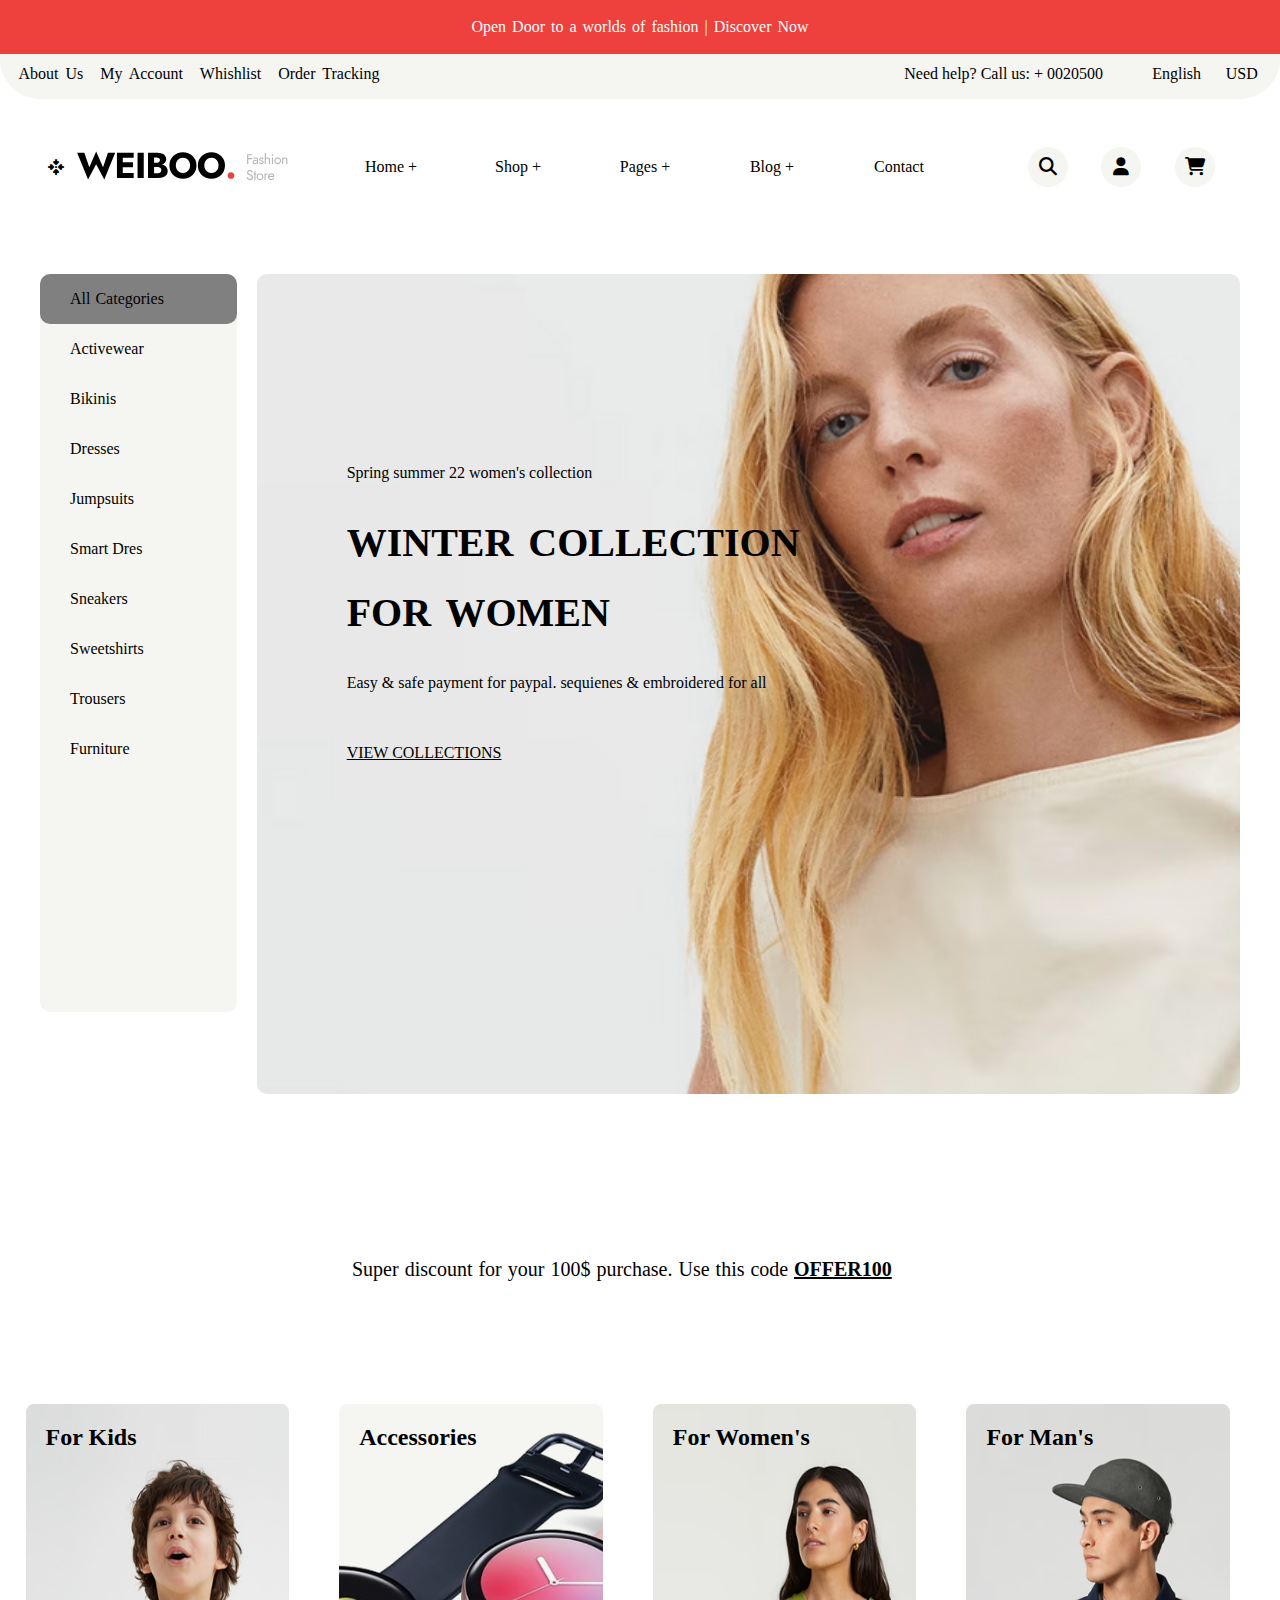
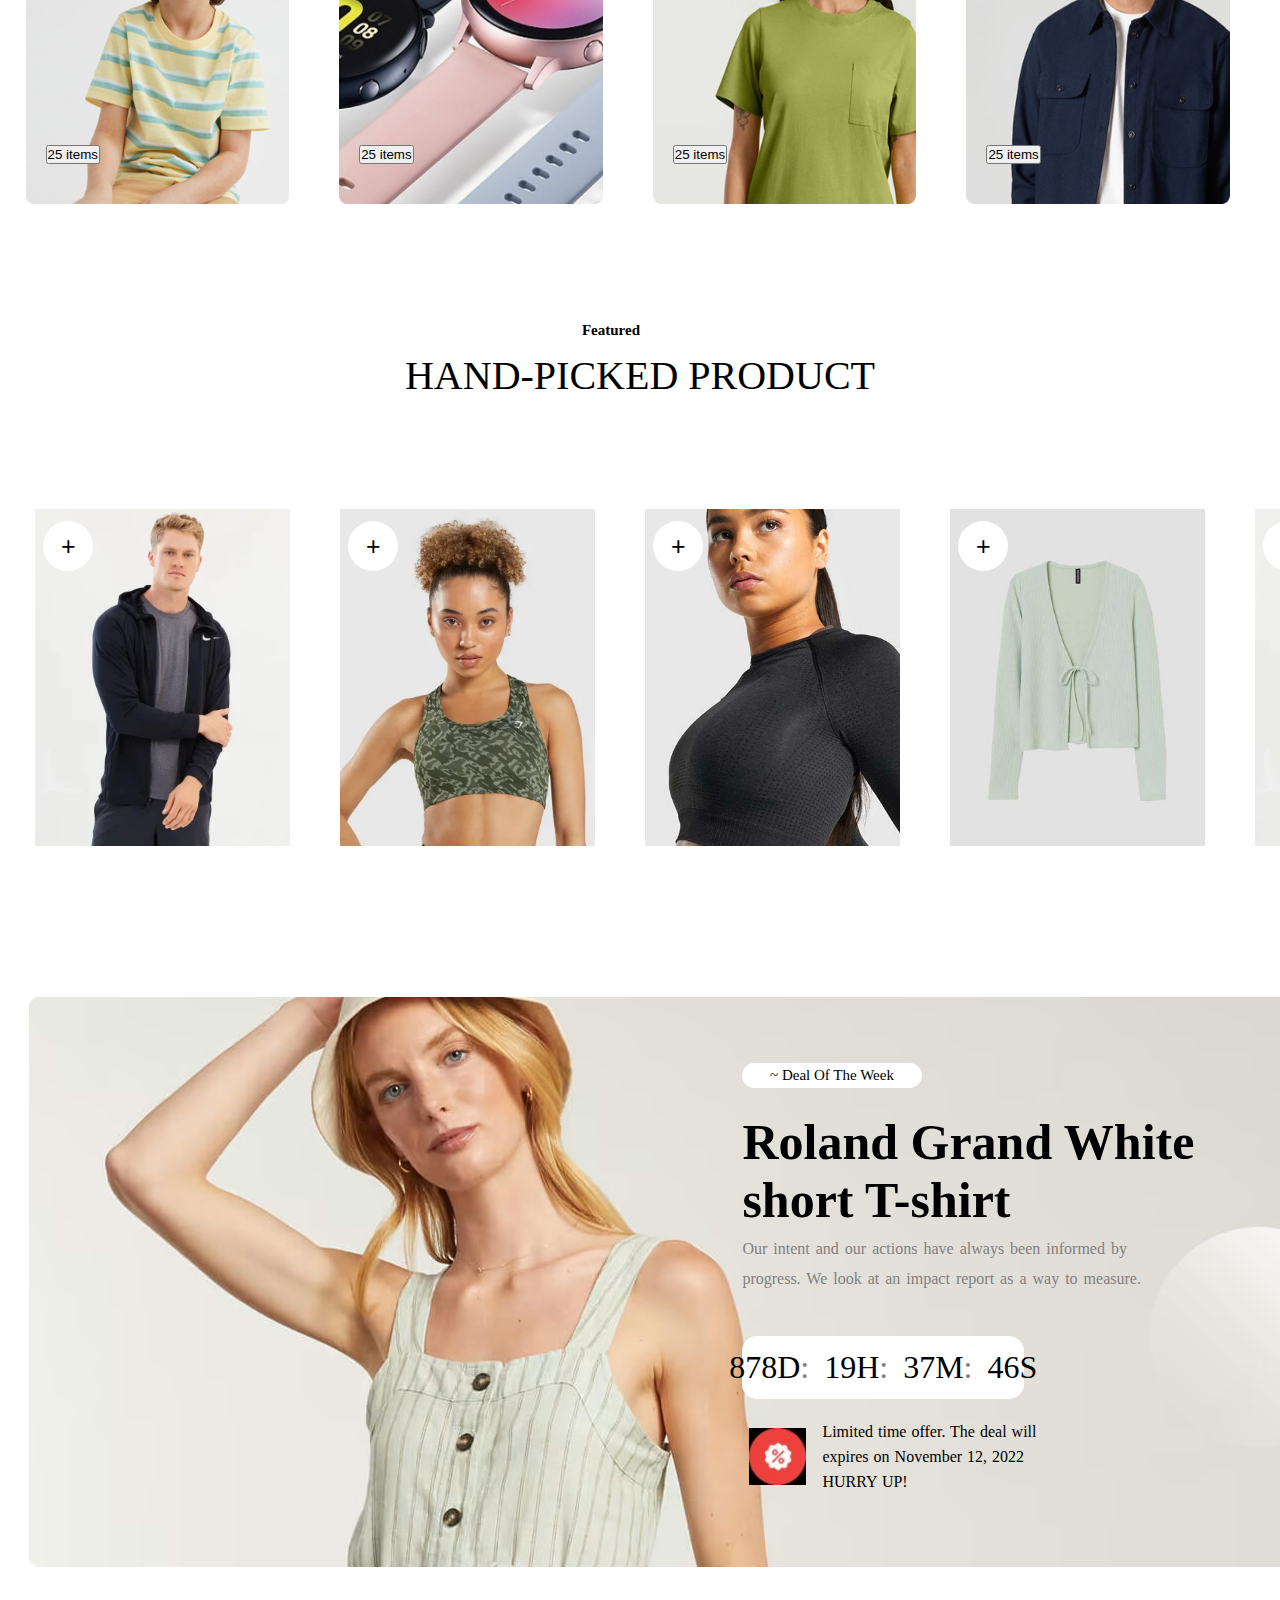
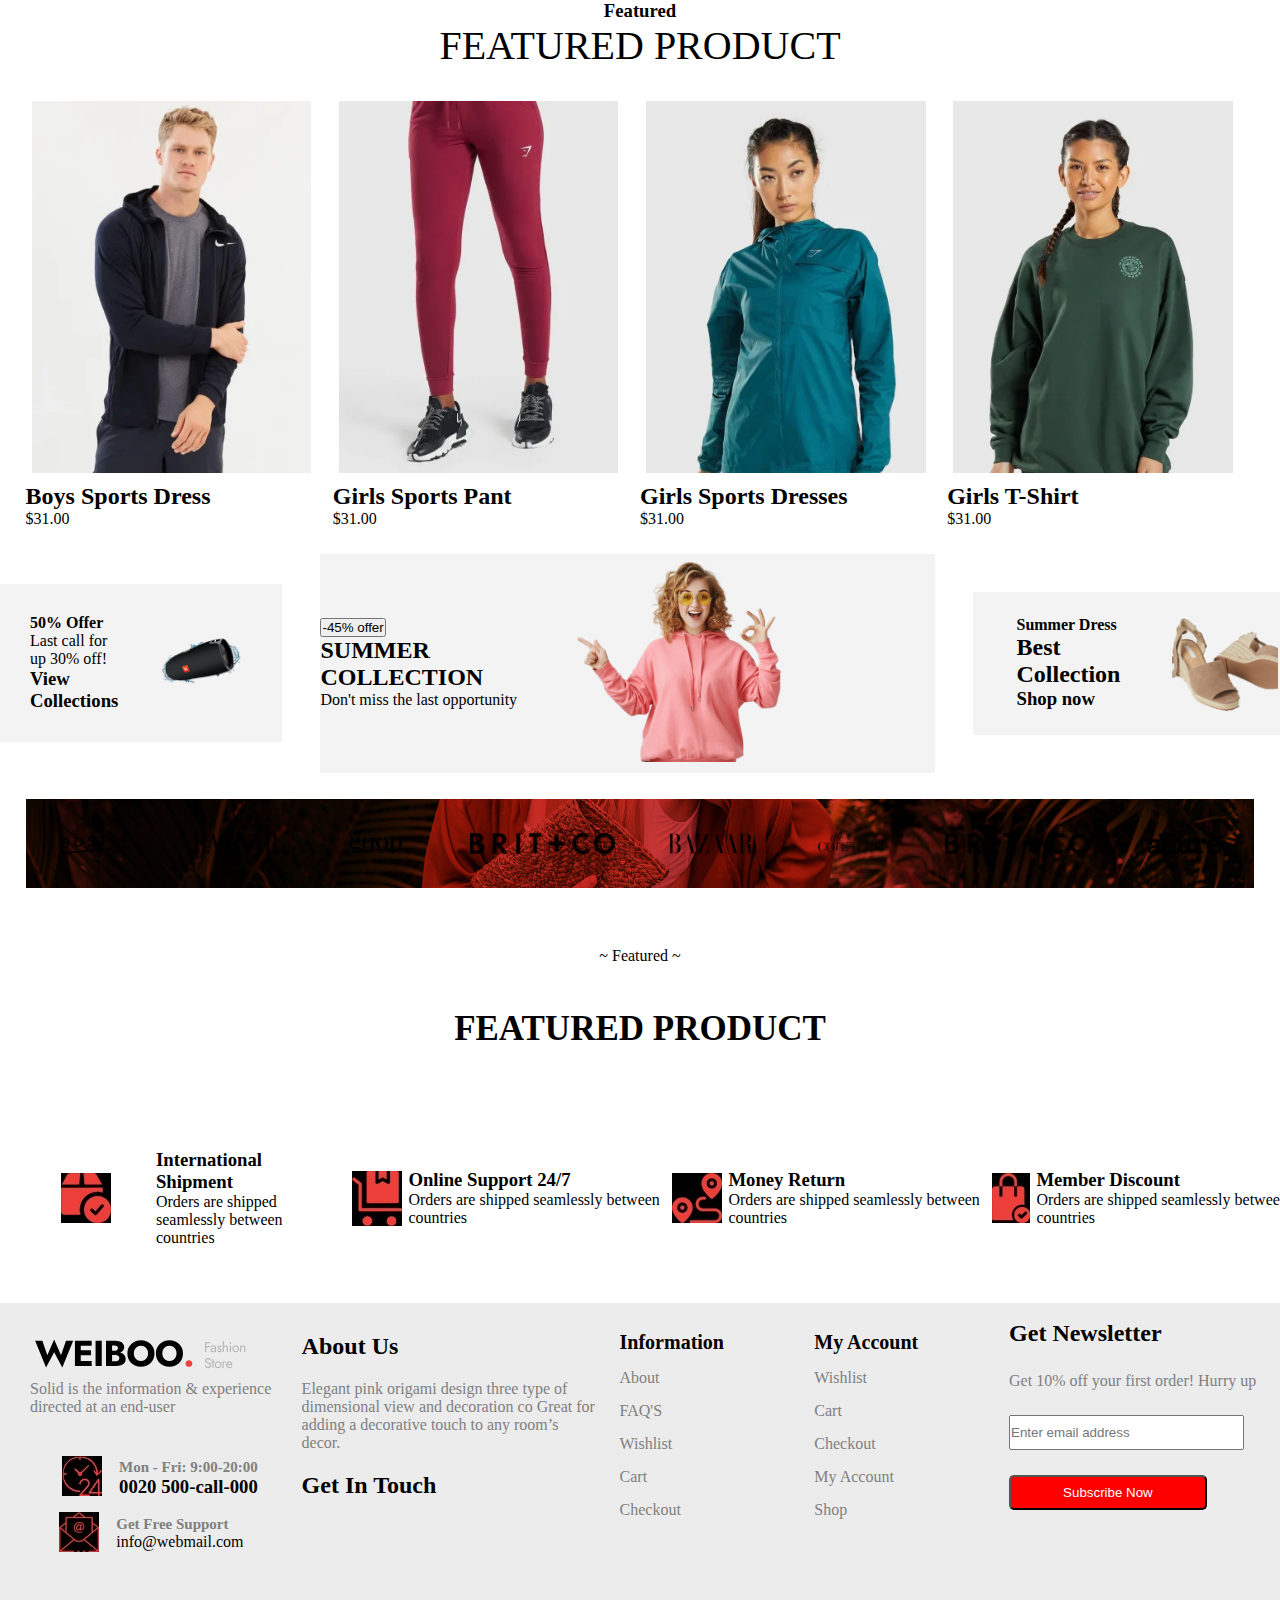
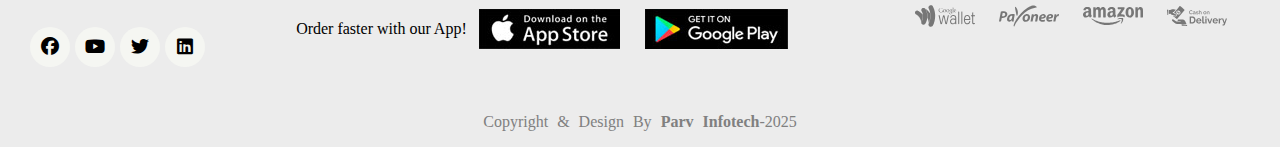
<file: index.html>
<!DOCTYPE html>
<html lang="en">
<head>
    <meta charset="UTF-8">
    <meta name="viewport" content="width=device-width, initial-scale=1.0">
    <title>vikash</title>
    <link rel="stylesheet" href="./asset/css/style.css">
    <link rel="stylesheet" href="https://cdnjs.cloudflare.com/ajax/libs/font-awesome/6.7.2/css/all.min.css" integrity="sha512-Evv84Mr4kqVGRNSgIGL/F/aIDqQb7xQ2vcrdIwxfjThSH8CSR7PBEakCr51Ck+w+/U6swU2Im1vVX0SVk9ABhg==" crossorigin="anonymous" referrerpolicy="no-referrer" />
</head>
<body>
    <div class="one">
        <p>Open Door to a worlds of fashion | Discover Now</p>
    </div>
    <div class="two">
        <div class="left">
            <li>About Us</li>
            <li>My Account</li>
            <li>Whishlist</li>
            <li>Order Tracking</li>

        </div>
        <div class="right">
            <li> Need help? Call us: + 0020500</li>
            <li></li>
            <li>English</li>
            <li>USD</li>

        </div>
    </div>
    <div class="three">
        <div class="left">
            <i class="fa-solid fa-arrows-to-dot"></i>
            <img src="./asset/image/logo1.svg" alt="">

        </div>
        <div class="center">
            <li>Home +</li>
            <li>Shop +</li>
            <li>Pages +</li>
            <li>Blog +</li>
            <li>Contact</li>

        </div>
        <div class="right">
            <span>
                <i class="fa-solid fa-magnifying-glass"></i>

            </span>

            <span>
                <i class="fa-solid fa-user"></i>

            </span>
            <span>
            <i class="fa-solid fa-cart-shopping"></i>

            </span>
        </div>

    </div>
    <div class="four">
        <div class="left">
                <li class="left1">All Categories</li>
                <li>Activewear</li>
                <li>Bikinis</li>
                <li>Dresses</li>
                <li>Jumpsuits</li>
                <li>Smart Dres</li>
                <li>Sneakers</li>
                <li>Sweetshirts</li>
                <li>Trousers</li>
                <li>Furniture</li>
            </div>
            <div class="right">
                <div class="right1">
                <img src="./asset/image/bg-pattern-3.jpg" alt="">
            </div>
                <div class="content">
                    <p>Spring summer 22 women's collection</p>
                <h1>WINTER COLLECTION FOR WOMEN</h1>
                <P>Easy & safe payment for paypal. sequienes & embroidered for all</P>
                <u>VIEW COLLECTIONS</u>

                </div>
         </div>
        </div>

        <div class="five">
            <p>Super discount for your 100$ purchase. Use this code  <b>OFFER100</b> </p>

         </div>

         <div class="six"> 
            <div class="left">
                <div class="photo">
            <img src="./asset/image/kid.png" alt="">
                 <h2>For Kids</h2>
                <button> 25 items</button>
                </div>
    <div class="photo">

        <img src="./asset/image/watch.png" alt="">
                 <h2>Accessories</h2>
                <button> 25 items</button>
                     </div>
             <div class="photo">
            <img src="./asset/image/girl.png" alt="">
                 <h2>For Women's</h2>
                <button> 25 items</button>
                 </div>
           <div class="photo">
            <img src="./asset/image/man.png" alt="">
                <h2>For Man's</h2>
                    <button> 25 items</button>
                        </div>
                        <div class="photo">
                            <img src="./asset/image/kid.png" alt="">
                                 <h2>For Kids</h2>
                                <button> 25 items</button>
                                </div>
                    <div class="photo">
                
                        <img src="./asset/image/watch.png" alt="">
                                 <h2>Accessories</h2>
                                <button> 25 items</button>
                                     </div>
                             <div class="photo">
                            <img src="./asset/image/girl.png" alt="">
                                 <h2>For Women's</h2>
                                <button> 25 items</button>
                                 </div>
                           <div class="photo">
                            <img src="./asset/image/man.png" alt="">
                                <h2>For Man's</h2>
                                    <button> 25 items</button>
                                        </div>
                 </div>
          </div>
          <div class="seven">
            <h3>Featured</h3>
         </div>
         <div class="eight">
                <p>HAND-PICKED PRODUCT</p>
        </div>

        <div class="nine">
        <div class="left">
            <div class="photo">
                <img class="img1" src="./asset/image/1.webp" alt="">
                <img class="img2" src="./asset/image/1.1.webp" alt="">
                <button>+</button>
            <div class="content">
                <h2>Bali Underwire</h2>
                <p>$31.00</p>
             </div>
            </div>
            <div class="photo">
                <img class="img1" src="./asset/image/2.webp" alt="">
                <img class="img2" src="./asset/image/slider-img11.webp" alt="">
                <button>+</button>
                <div class="content">
                 <h2>Bali Underwire</h2>
                <p>$31.00</p>
               </div>
                </div>
                
            <div class="photo">
                <img class="img1" src="./asset/image/3.webp" alt="">
                <img class="img2" src="./asset/image/product-filt3.jpg" alt="">
                <button>+</button>
                <div class="content">
                    <h2>Bali Underwire</h2>
                    <p>$31.00</p>
                </div>
                </div>
               
            <div class="photo">
                <img class="img1" src="./asset/image/4.jpg" alt="">
                <img class="img2" src="./asset/image/slider-img1-1.jpg" alt="">
                <button>+</button>
                <div class="content">
                <h2>Bali Underwire</h2>
                 <p>$31.00</p>
            </div>
            </div>
            <div class="photo">
                <img class="img1" src="./asset/image/1.webp" alt="">
                <img class="img2" src="./asset/image/1.1.webp" alt="">
                <button>+</button>
            <div class="content">
                <h2>Bali Underwire</h2>
                <p>$31.00</p>
             </div>
            </div>
            <div class="photo">
                <img class="img1" src="./asset/image/2.webp" alt="">
                <img class="img2" src="./asset/image/slider-img11.webp" alt="">
                <button>+</button>
                <div class="content">
                 <h2>Bali Underwire</h2>
                <p>$31.00</p>
               </div>
                </div>
                
            <div class="photo">
                <img class="img1" src="./asset/image/3.webp" alt="">
                <img class="img2" src="./asset/image/product-filt3.jpg" alt="">
                <button>+</button>
                <div class="content">
                    <h2>Bali Underwire</h2>
                    <p>$31.00</p>
                </div>
                </div>
               
            <div class="photo">
                <img class="img1" src="./asset/image/4.jpg" alt="">
                <img class="img2" src="./asset/image/slider-img1-1.jpg" alt="">
                <button>+</button>
                <div class="content">
                <h2>Bali Underwire</h2>
                 <p>$31.00</p>
            </div>
            </div>

        </div>
        <div class=" ten">
            <div class="image">
                <img src="./asset/image/5.jpg" alt="">
            </div>
            <div class="content">
                <h3 class="one1"> ~ Deal Of The Week</h3>
                <h1 class="two2">Roland Grand White short T-shirt</h1>
                <p class="three3"> Our intent and our actions have always been informed by progress. We
                    look at an impact report as a way to measure.</p>
                <h1 class="four4">878D <span>:</span>   19H<span>:</span>   37M<span>:</span>   46S</h1>
                <div class="content22">
                    <img src="./asset/image/deal-icon.jpeg" alt="">
                    <p> Limited time offer. The deal will expires on November 12, 2022 HURRY UP!</p>
                      
                  </div>
                </div>
                   

                    
           
            </div>

            <div class="eleven">
                <h3> Featured</h3>
                <p> FEATURED PRODUCT </p>
                </div>

            <div class="twelve">
                    <div class="left1">
                        <div class="photo1">
                            <img src="./asset/image/1.1.webp" alt="">
                            <div class="content">
                                <h2>Boys Sports Dress</h2>
                                <p>$31.00</p>
                         </div>
                    </div>
                    <div class="photo1">
                        <img src="./asset/image/1.2.webp" alt="">
                        <div class="content">
                            <h2>Girls Sports Pant</h2>
                            <p>$31.00</p>
                     </div>
                </div>
                <div class="photo1">
                    <img src="./asset/image/1.3.webp" alt="">
                    <div class="content">
                        <h2>Girls Sports Dresses</h2>
                        <p>$31.00</p>
                 </div>
                </div>
                <div class="photo1">
                    <img src="./asset/image/1.4.webp" alt="">
                    <div class="content">
                        <h2>Girls T-Shirt</h2>
                        <p>$31.00</p>
                 </div>
                </div>
                    
                </div>
            </div>
                <div class="thirteen">
                    <div class="left">
                        <div class="content">
                            <h4>50% Offer</h4>
                            <p>Last call for up 30% off!</p>
                            <h3>View Collections </h3>
                        </div>
                        <div class="image">
                            <img src="./asset/image/1.5.png" alt="">

                        </div>
                    </div>
                    <div class="center">
                        <div class="content">
                            <button>-45% offer</button>
                            <h2>SUMMER COLLECTION</h2>
                            <p>Don't miss the last opportunity</p>
                        </div>
                        <div class="image">
                            <img src="./asset/image/1.6.png" alt="">

                        </div>
                    </div>
                    <div class="right">
                        <div class="content">
                            <h4>Summer Dress</h4>
                            <h2>Best Collection</h2>
                            <h3>Shop now</h3>
                        </div>
                        <div class="image">
                            <img src="./asset/image/1.7.png" alt="">

                        </div>
                
                    </div>
                
                </div>
                <div class="fourteen">
                    <img src="./asset/image/1.8.jpg" alt="">
                <div class="centerimage">
                    <img src="./asset/image/1.png" alt="">
                    <img src="./asset/image/client-02.png" alt="">
                    <img src="./asset/image/client-03.png" alt="">
                    <img src="./asset/image/client-04.png" alt="">
                    <img src="./asset/image/client-02.png" alt="">
                    <img src="./asset/image/client-05.png" alt="">
                    <img src="./asset/image/client-04.png" alt="">
                    <img src="./asset/image/client-06.png" alt="">
                </div>
                </div>
                <div class="fifteen">
                    <p> ~ Featured ~</p>
                    <h3>FEATURED PRODUCT</h3>
                    
                </div>
        
               <div class="seventeen">
    
                   <div class="left">
                    <img src="./asset/image/1.111.jpeg" alt="">
                    <div class="content">
                        <h3>International Shipment</h3>
                  <p>Orders are shipped seamlessly between countries</p>

                    </div>

                </div>
                
        
                <div class="center1">
                    <img src="./asset/image/1.2222.jpeg" alt="">
                    <div class="content">
                        <h3>Online Support 24/7</h3>
                        <p>Orders are shipped seamlessly between countries</p>
                    </div>
                </div>

                <div class="center2">
                    <img src="./asset/image/1.33333.jpeg" alt=" ">
                    <div class="content">
                        <h3>Money Return</h3>
                    <p>Orders are shipped seamlessly between countries</p>

                    </div>
                    
                </div>
                <div class="right">
                    <img src="./asset/image/1.44444.jpeg" alt="">
                    <div class="content">
                        <h3>Member Discount</h3>
                    <p>Orders are shipped seamlessly between countries</p>

                    </div>
                    

                </div>
               </div>

        <div class="eighteen">
            <div class="left">
                <div class="top">
                    <img src="./asset/image/logo1.svg" alt="">
                    <p>Solid is the information & experience directed at an end-user</p>
                </div>
                <div class="bottom">
                    <div class="one">
                        <div class="image">
                        <img src="./asset/image/download.jpeg" alt="">
                    </div>
                    <div class="content">
                     <h4>Mon - Fri: 9:00-20:00</h4>
                     <h3>0020 500-call-000</h3>
                    </div>

                    </div>
                    <div class="two">
                        <div class="image">
                            <img src="./asset/image/download (1).jpeg" alt="">
                        </div>
                        <div class="content">
                            <h3> Get Free Support</h3>
                            <p>info@webmail.com</p>
                        </div>

                    </div>
                    
                </div>
            </div>
            <div class="center">
                <h2>About Us</h2>
                <p>Elegant pink origami design three type of dimensional view and decoration co Great for adding a decorative touch to any room’s decor.</p>
                <span>
                    <h2>Get In Touch</h2>
                </span>
               
            </div>
            <div class="right">
                <div class="right1">
                    <li class="one"><b>Information</b></li>
                    <li>About</li>
                    <li>FAQ'S</li>
                    <li>Wishlist</li>
                    <li>Cart</li>
                    <li>Checkout</li>
                </div>
                <div class="right2">
                    <li class="one"><b>My Account</b></li>
                    <li>Wishlist</li>
                    <li>Cart</li>
                    <li>Checkout</li>
                    <li>My Account</li>
                    <li>Shop</li>
                </div>
                <div class="right3">
                    <h2>Get Newsletter</h2>
                    <p>Get 10% off your first order! Hurry up</p>
                     <input type="email" placeholder="Enter email address">
                    <button>Subscribe Now</button>
                </div>

            </div>
        </div>

        <div class="nineteen">
            <div class="left">
                <span> 
                    <i class="fa-brands fa-facebook"></i>
                </span>
                <span>
                    <i class="fa-brands fa-youtube"></i>
                </span>
                <span>
                    <i class="fa-brands fa-twitter"></i>
                </span>
                <span>
                    <i class="fa-brands fa-linkedin"></i>
                </span>
            </div>

            <div class="center">
                <p>Order faster with our App!</p>
                <img src="./asset/image/appstore.jpg" alt="">
                <img src="./asset/image/playstore.jpg" alt="">
            </div>
            <div class="right">
                <img src="./asset/image/payment2.svg" alt="">
            </div>

        </div>
        <div class="twenty">
            <p>Copyright & Design By <b>Parv Infotech</b>-2025</p>
        </div>
    
</body>
</html>
</file>
<file: asset/css/style.css>
* {
  padding: 0;
  margin: 0;
  box-sizing: border-box;
}
body {
  width: 100vw;
  height: 100vh;
  overflow-x: hidden;
}
.one {
  width: 100%;
  height: 6%;
  display: flex;
  background-color: rgb(238, 64, 61);
  align-items: center;
  justify-content: center;
}
.one p {
  width: 100%;
  height: 100%;
  color: white;
  align-items: center;
  justify-content: center;
  display: flex;
  word-spacing: 2px;
}
.two {
  width: 100%;
  height: 5%;
  padding: 10px;
  justify-content: space-between;
  display: flex;
  align-items: center;
  border-bottom-right-radius: 40px;
  border-bottom-left-radius: 40px;

  background-color: rgb(245, 246, 242);
}
.two .left {
  width: 30%;
  height: 90%;
  /* background-color: orangered; */
  display: flex;
  align-items: flex-start;
  justify-content: space-around;
}
.two .left li {
  display: flex;
  word-spacing: 3px;
  transition: 0.5s;
  cursor: pointer;
}
.two .left li:hover {
  color: red;
}
.two .right {
  width: 30%;
  height: 90%;
  display: flex;
  align-items: flex-start;
  justify-content: space-around;
  /* background-color: red; */
}
.two .right li {
  display: flex;
  justify-content: space-evenly;
}
.three {
  width: 100%;
  height: 15%;
  display: flex;
  align-items: center;
  justify-content: space-evenly;
  padding-left: 10px;
  /* background-color: violet; */
}
.three .left {
  width: 20%;
  height: 100%;
  /* background-color:blue; */
  display: flex;
  align-items: center;
  justify-content: space-around;
}
.three .center {
  width: 50%;
  height: 100%;
  display: flex;
  align-items: center;
  justify-content: center;
  /* background-color: brown; */
}
.three .center li {
  width: 100%;
  display: flex;
  align-items: center;
  justify-content: space-evenly;
  transition: 0.3s;
}
.three .center li:hover {
  color: red;
}
.three .right {
  width: 20%;
  height: 100%;
  display: flex;
  align-items: center;
  justify-content: space-evenly;
  /* background-color: blue; */
}
.three .right span {
  width: 40px;
  height: 40px;
  display: flex;
  align-items: center;
  justify-content: center;
  border-radius: 50px;
  transition: 0.3s;
  background-color: rgb(245, 246, 242);
}
.three .right span:hover {
  background-color: red;
}
.three .right span i {
  font-size: 18px;
  color: black;
  display: flex;
  align-items: center;
  transition: 0.3s;
  justify-content: space-evenly;
  /* background-color: red; */
}
.three .right span:hover i {
  color: white;
}
.four {
  width: 100%;
  height: 100%;
  z-index: 2;
  gap: 20px;
  padding: 40px;
  /* margin-top: 100px; */
  justify-content: space-between;
  display: flex;
  /* background-color: yellowgreen; */
}

.four .left {
  width: 20%;
  height: 90%;
  display: inline;
  justify-content: center;
  align-items: center;
  border-radius: 10px;
  background-color: rgb(245, 246, 241);
}
.four .left1 {
  background-color: gray;
  border-radius: 10px;
  word-spacing: 1px;
  padding: 20px;
  /* background-color: red; */
}

.four .left li {
  width: 100%;
  height: 50px;
  display: flex;
  align-items: center;
  padding-left: 30px;
  justify-content: flex-start;
  /* background-color: ; */
  text-align: start;
}
.leftphoto: hover {
  transform: scale(1.1);
}
.four .right {
  width: 100%;
  height: 100%;
  display: flex;
  position: relative;
  /* background-color: orangered; */
}

.four .right img {
  width: 100%;
  height: 100%;
  border-radius: 10px;
  object-fit: cover;
  display: flex;
  justify-content: space-evenly;
  align-items: center;
}
.four .right .content {
  position: absolute;
  width: 60%;
  height: 50%;
  bottom: 30%;
  gap: 10px;
  line-height: 70px;
  left: 90px;
}
.four .right .content h1 {
  font-size: 40px;
  width: 80%;
  word-spacing: 5px;
}
.five {
  width: 100%;
  height: 30%;
  word-spacing: 1px;
  display: flex;
  color: black;
  font-size: 20px;
  align-items: center;
  justify-content: center;
}
.five p {
  width: 45%;
  height: 30%;
  display: flex;
  align-items: center;
}
.five p b {
  text-decoration: underline;
  padding-left: 1%;
}

.six {
  width: 100%;
  /* height: 100%; */
  padding-left: 2%;
  display: flex;
}

.six .left {
  width: 100%;
  height: 90%;
  position: relative;
  display: grid;
  grid-template-columns: repeat(8, calc(25% - 50px));
  grid-gap: 50px;
  transition: 1s;
  overflow: hidden;
}
.six .left .photo {
  width: 100%;
  height: 400px;
  position: relative;
  overflow: hidden;
  animation: slide forwards;
  animation-duration: 5s;
  animation-iteration-count: infinite;
  animation-direction: normal;
}

@keyframes slide {
  0% {
    transform: translateX(0);
  }
  50% {
    transform: translateX(-47vw);
  }
  100% {
    transform: translateX(-94vw);
  }
}

.six .photo:hover img {
  transform: scale(1.1);
}
.six .left .photo h2 {
  position: absolute;
  top: 20px;
  left: 20px;
}
.photo button {
  position: absolute;
  bottom: 40px;
  left: 20px;
}
.photo img {
  width: 100%;
  height: 100%;
  object-fit: fill;
  transition: 0.3s;
}
.six .left .content h2 {
  position: absolute;
  top: 60px;
  left: 70px;
  background-color: yellow;
}
.seven {
  width: 100%;
  height: 15%;
  display: flex;
  /* background-color: green; */
}
.seven h3 {
  width: 50%;
  height: 100%;
  display: flex;
  font-size: 15px;
  color: black;
  align-items: flex-end;
  justify-content: end;
}
.eight {
  width: 100%;
  height: 15%;
  display: flex;
  padding-top: 1%;
  /* background-color: yellow; */
  justify-content: center;
}
.eight p {
  width: 70%;
  height: 10%;
  font-size: 40px;
  display: flex;
  justify-content: center;
}

.nine .left {
  width: 100%;
  height: 100%;
  padding: 30px;
  display: grid;
  grid-template-columns: repeat(8, calc(25% - 40px));
  grid-gap: 40px;
}
.nine .photo {
  width: 100%;
  height: 80%;
  grid-gap: 40px;
  overflow: hidden;
  object-fit: fill;
  position: relative;
  animation-name: vikash;
  animation-iteration-count: infinite;
  animation-duration: 10s;
  display: flex;
  flex-direction: column;
}
.nine .photo img {
  width: 100%;
  height: 100%;
  object-fit: cover;
  transition: 1s;
}
.nine .photo:hover .img2 {
  z-index: -1;
  opacity: 0;
}

.photo:hover .img1 {
  transform: scale(1.1);
}
.nine .img2 {
  position: absolute;
}
.nine .photo button {
  width: 50px;
  height: 50px;
  border-radius: 100%;
  position: absolute;
  background-color: white;
  top: 5%;
  left: 5%;
  border: none;
  font-size: 25px;
  font-weight: 10px;
}
.nine img {
  padding: 2%;
}

@keyframes vikash {
  0% {
    transform: translateX(0);
  }
  25% {
    transform: translateX(-23vw);
  }
  50% {
    transform: translateX(-47vw);
  }
  75% {
    transform: translateX(-70vw);
  }
  100% {
    transform: translateX(-94vw);
  }
}
.ten{
  width: 100%;
  height: 100%;
  gap: 10px;
  display: flex;
  position: relative;
}
.ten img {
  padding: 2%;
}
.ten .content{
  width: 40%;
  height: 100%;
  row-gap: 20%;
  word-spacing: 10%;
  gap: 80%;
  position: absolute;
  top: 15%;
  right: 2%;
  /* background-color: green; */
}
.ten .content .one1{
  width: 35%;
  height: 4%;
  margin-bottom: 25px;
  font-size: 15px;
  font-weight: lighter;
  display: flex;
  align-items: center;
  justify-content: center;
  /* gap: 10px; */
  background-color: white;
  border-radius: 50px;
}
.ten .content .two2{
  width: 100%;
  height: 15%;
  font-size: 50px;
  /* background-color: yellow; */
}
.ten .content .three3{
  width: 82%;
  height: 10%;
  padding-top: 5%;
  padding-bottom: 20%;
  word-spacing: 2px;
  line-height: 30px;
  color: gray;
  /* background-color: red; */
}
.ten .content .four4{
  width: 55%;
  height: 10%;
  display: flex;
  border-radius: 15px;
  /* font-weight: small; */
  font-weight: lighter;
  align-items: center;
  justify-content: center;
  background-color: white;
}
.ten .content .four4 span{
  color: gray;
  margin-right: 15px;
}

.ten .content22{
  width: 65%;
  height: 15%;
  display: flex;
  margin-top: 10px;
  gap: 3%;
  align-items: center;
  justify-content: center;
  /* background-color: aqua; */
}
.ten .content22 img{
  width: 80px;
  height: 70px;
  display: flex;
}
.ten .content22 p{
  font-weight: normal;
  word-spacing: 1px;
  font-size: 16px;
  line-height: 25px;
}







.eleven {
  width: 100%;
  height: 40%;
  display: flex;
  align-items: center;
  justify-content: center;
  flex-direction: column;
}
.eleven h3 {
  height: 10%;
  align-items: center;
}
.eleven p {
  font-size: 40px;
}
.twelve {
  width: 100%;
  height: 80%;
  padding: 2%;
  /* background-color: green; */
}
.twelve .left1 {
  width: 100%;
  height: 100%;
  display: flex;
}
.twelve .left1 .photo1 {
  width: 100%;
  height: 100%;
}
.twelve .left1 .photo1 img {
  width: 95%;
  height: 90%;
  /* background-color: aqua; */
}
.thirteen {
  width: 100%;
  height: 100%;
  display: flex;
  column-gap: 3%;
  justify-content: space-between;
  /* background-color: yellow; */
  align-items: center;
}
.thirteen .left {
  width: 30%;
  height: 100%;
  background-color: rgb(243, 243, 243);
  display: flex;
  justify-content: space-around;
  align-items: center;
}
.thirteen .left .content{
  width: 50%;
  height: 100%;
  
  /* gap: 10%; */
  /* background-color: pink; */
}
.thirteen .left img {
  width: 90%;
  height: 100%;
  /* background-color: orange; */
}
.thirteen .center {
  width: 70%;
  height: 100%;
  display: flex;
  align-items: center;
  background-color: rgb(243,243,243);
  justify-content: space-between;
}
.thirteen .center .content {
  width: 50%;
  height: 40%;
}
.thirteen .center img {
  width: 60%;
  height: 60%;
  align-items: center;
  justify-content: flex-end;

}
.thirteen .right {
  width: 35%;
  height: 100%;
  display: flex;
  background-color: rgb(243, 243, 243);
  align-items: center;
  justify-content: end;
}
.thirteen .right .content {
  width: 50%;
  height: 50%;
}
.thirteen .right img {
  width: 100%;
  height: 100%;
}
.fourteen {
  width: 100%;
  height: 100%;
  display: flex;
  align-items: center;
  justify-content: center;
  position: relative;
  /* background-color: blue; */
}
.fourteen img {
  width: 100%;
  height: 100%;
  object-fit: contain;
  /* background-color: red; */

}
.fourteen .centerimage{
width: 100%;
height: 50%;
padding-left: 2%;
padding-right: 2%;
color: white;
/* background-color: aqua; */
display: flex;
align-items: center;
justify-content: center;
position: absolute;
animation-name: thala;
animation-iteration-count: infinite;
animation-delay: 5s;
/* opacity: 25%; */
}
@keyframes thala{
  0%{
transform: translateX(0);
  }
  50%{
    transform: translateX(-47vw);
  }
  100%{
    transform: translateX(-94vw);
  }
}
.fifteen {
  width: 100%;
  height: 50%;
  display: flex;
  align-items: center;
  justify-content: center;
  flex-direction: column;
  /* background-color: blue; */
}
.fifteen {
  width: 100%;
  height: 20vh;
  /* background-color: yellow; */
}
.fifteen h3 {
  width: 100%;
  height: 100%;
  font-size: 35px;
  display: flex;
  align-items: center;
  justify-content: center;
  /* background-color: red; */
}
.fifteen p {
  width: 100%;
  height: 40%;
  display: flex;
  align-items: flex-end;
  justify-content: center;
}
.seventeen {
  width: 100%;
  height: 100%;
  margin: 2%;
  display: flex;
  align-items: center;
  justify-content: center;
  /* background-color: yellowgreen; */
}

.seventeen .left {
  width: 25%;
  height: 50%;
  display: flex;
  align-items: center;
  justify-content: space-around;
  /* background-color: blue; */
}

.seventeen .center1 {
  width: 25%;
  height: 50%;
  display: flex;
  align-items: center;
  justify-content: space-between;
  /* background-color: red; */
}
.seventeen .center2 {
  width: 25%;
  height: 100%;
  display: flex;
  align-items: center;
  justify-content: space-evenly;
  /* background-color: violet; */
}
.seventeen .right {
  width: 25%;
  height: 100%;
  display: flex;
  align-items: center;
  /* background-color: orange; */
}
.eighteen {
  width: 100%;
  display: flex;
  /* height: 100%; */
  background-color: #ececec;
}
.eighteen .left {
  width: 40%;
  display: flex;
  flex-direction: column;
  /* background-color: orangered; */
}
.eighteen .left .top p {
  color: gray;
}

.eighteen .bottom .one {
  display: flex;
  padding-left: 7%;
  background-color: #ececec;
  justify-content: space-evenly;
  /* gap: 20px; */
}
.eighteen .bottom .one .content {
  padding-left: 2%;
}

.eighteen .bottom .one .content h4 {
  color: gray;
  font-size: 15px;
}

.eighteen .bottom .two {
  display: flex;
  background-color: #ececed;
  /* gap: 10px; */
  align-items: center;
  justify-content: space-evenly;
}
.eighteen .bottom .two .content {
  justify-content: flex-start;
}

.eighteen .bottom .two .content h3 {
  color: gray;
  font-size: 15px;
}

.eighteen .center {
  width: 43%;
  /* height: 100%; */
  display: flex;
  flex-direction: column;
  align-items: start;
  padding-top: 30px;
  gap: 20px;
  /* background-color: green; */
}
.eighteen .center .one {
  font-size: 20px;
}

.eighteen .center p {
  color: gray;
}

.center span {
  transition: 0.5s;
}
.center span :hover {
  color: red;
}
.eighteen .right {
  width: 100%;
  height: 100%;
  /* background-color: orangered; */
  display: flex;
  align-items: center;
  justify-content: space-evenly;
}
.eighteen .right1 {
  width: 25%;
  display: flex;
  padding-top: 28px;
  flex-direction: column;
  gap: 15px;
  /* background-color: aqua; */
}
.eighteen .right1 .one {
  font-size: 20px;
  font-weight: 10px;
  color: black;
  background-color: #ececec;

  justify-content: start;
}
.eighteen .right1 li {
  list-style: none;
  color: gray;
  transition: 0.5s;
}
.eighteen .right1 li:hover {
  color: black;
}
.eighteen .right2 {
  width: 25%;
  display: flex;
  padding-top: 28px;
  flex-direction: column;
  gap: 15px;
  /* background-color: aqua; */
}
.eighteen .right2 .one {
  font-size: 20px;
  font-weight: 10px;
  color: black;
  background-color: #ececec;
  justify-content: start;
}
.eighteen .right2 li {
  list-style: none;
  color: gray;
  transition: 0.5s;
}
.eighteen .right2 li:hover {
  color: black;
}
.eighteen .right3 {
  display: flex;
  gap: 25px;
  padding-top: 9px;
  flex-direction: column;
  align-items: start;
  /* background-color: red; */
}
.eighteen .right3 input {
  width: 95%;
  height: 35px;
  display: flex;
  align-items: center;
  justify-content: center;
}

.eighteen .right3 button {
  width: 80%;
  height: 35px;
  border-radius: 5px;
  color: white;
  background-color: red;
  transition: 0.5s;
}
.eighteen .right3 button:hover {
  background-color: black;
}
.eighteen .right3 p {
  color: gray;
}
.nineteen {
  display: flex;
  background-color: #ececec;
}
.nineteen .left {
  width: 20%;
  height: 100%;
  display: flex;
  gap: 5px;
  align-items: center;
  justify-content: space-evenly;
  /* background-color: blue; */
}
.nineteen .left span {
  width: 40px;
  height: 40px;
  display: flex;
  align-items: center;
  justify-content: center;
  border-radius: 50px;
  transition: 0.3s;
  background-color: rgb(245, 246, 242);
}
.nineteen .left span:hover {
  background-color: red;
}
.nineteen .left span i {
  font-size: 18px;
  color: black;
  display: flex;
  align-items: start;
  transition: 0.3s;
  justify-content: space-evenly;
  /* background-color: red; */
}
.nineteen .left span:hover i {
  color: white;
}
.nineteen .center {
  width: 60%;
  height: 30%;
  display: flex;
  align-items: center;
  justify-content: center;
  /* background-color: yellowgreen; */
}
.nineteen .right {
  width: 40%;
  display: flex;
  align-items: flex-start;
  justify-content: center;
  /* background-color: yellow; */
}
.twenty {
  width: 100%;
  height: 50px;
  display: flex;
  align-items: center;
  justify-content: center;
  word-spacing: 5px;
  color: gray;
  background-color: #ececec;
}
</file>
